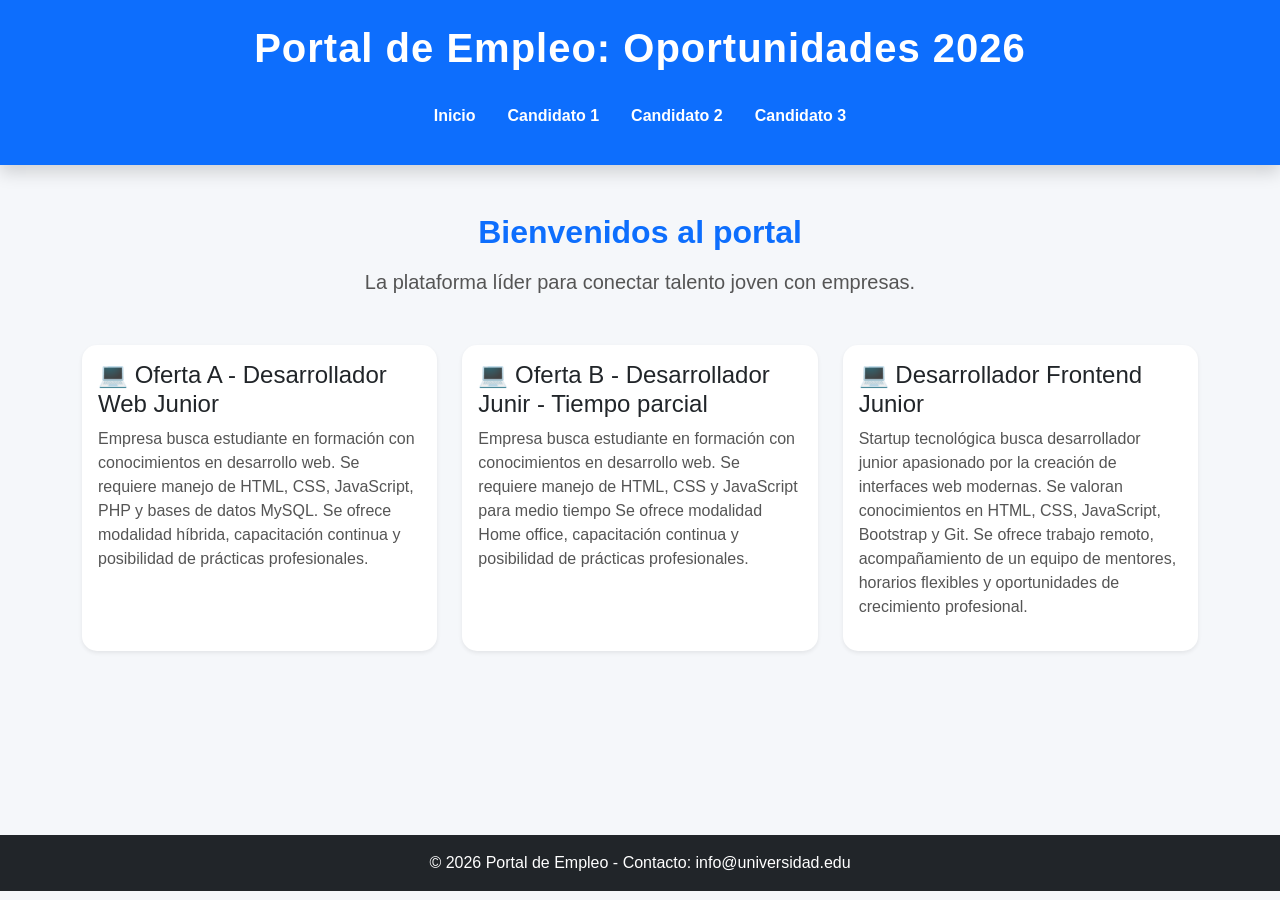
<file: index.html>
<!DOCTYPE html>
<html lang="es">
<head>
    <meta charset="UTF-8">
    <meta name="viewport" content="width=device-width, initial-scale=1.0">
    <title>Portal de Empleo Universitario</title>

    <!-- Bootstrap -->
    <link href="https://cdn.jsdelivr.net/npm/bootstrap@5.3.7/dist/css/bootstrap.min.css" rel="stylesheet">

    <!-- CSS -->
    <link rel="stylesheet" href="css/styles.css">
</head>

<body>

    <header class="bg-primary text-white shadow">

        <div class="container py-4">

            <h1 class="text-center fw-bold">
                Portal de Empleo: Oportunidades 2026
            </h1>

            <nav class="mt-4">

                <ul class="nav justify-content-center">

                    <li class="nav-item">
                        <a class="nav-link text-white fw-semibold" href="index.html">Inicio</a>
                    </li>

                    <li class="nav-item">
                        <a class="nav-link text-white fw-semibold" href="cv/cv_cv1.html">Candidato 1</a>
                    </li>

                    <li class="nav-item">
                        <a class="nav-link text-white fw-semibold" href="cv/cv_cv2.html">Candidato 2</a>
                    </li>

                    <li class="nav-item">
                        <a class="nav-link text-white fw-semibold" href="cv/cv_cv3.html">Candidato 3</a>
                    </li>

                </ul>

            </nav>

        </div>

    </header>

    <main class="container py-5">

        <h2 class="text-center mb-3">
            Bienvenidos al portal
        </h2>

        <p class="text-center fs-5 mb-5">
            La plataforma líder para conectar talento joven con empresas.
        </p>

        <div id="contenedor-destacados">

            <!-- AQUÍ: Cada estudiante debe insertar su tarjeta de oferta laboral -->
             <div class="card p-3 mb-3 shadow-sm">
                <h4>💻 Oferta A - Desarrollador Web Junior</h4>
                <p>
                    Empresa busca estudiante en formación con conocimientos en desarrollo web.
                    Se requiere manejo de HTML, CSS, JavaScript, PHP y bases de datos MySQL.
                    Se ofrece modalidad híbrida, capacitación continua y posibilidad de prácticas profesionales.
                </p>
            </div>


              <div class="card p-3 mb-3 shadow-sm">
                <h4>💻 Oferta B - Desarrollador Junir - Tiempo parcial</h4>
                <p>
                    Empresa busca estudiante en formación con conocimientos en desarrollo web.
                    Se requiere manejo de HTML, CSS y JavaScript para medio tiempo 
                    Se ofrece modalidad Home office, capacitación continua y posibilidad de prácticas profesionales.
                </p>
            </div>

            <div class="card p-3 mb-3 shadow-sm">
                <h4>💻 Desarrollador Frontend Junior</h4>
                <p>
                    Startup tecnológica busca desarrollador junior apasionado por la creación de interfaces web modernas.
                    Se valoran conocimientos en HTML, CSS, JavaScript, Bootstrap y Git.
                    Se ofrece trabajo remoto, acompañamiento de un equipo de mentores, horarios flexibles y oportunidades de crecimiento profesional.
                </p>
            </div>


        </div>

    </main>

    <footer class="bg-dark text-white text-center py-3">

        <p class="mb-0">
            © 2026 Portal de Empleo - Contacto: info@universidad.edu
        </p>

    </footer>

    <script src="https://cdn.jsdelivr.net/npm/bootstrap@5.3.7/dist/js/bootstrap.bundle.min.js"></script>

</body>
</html>
</file>
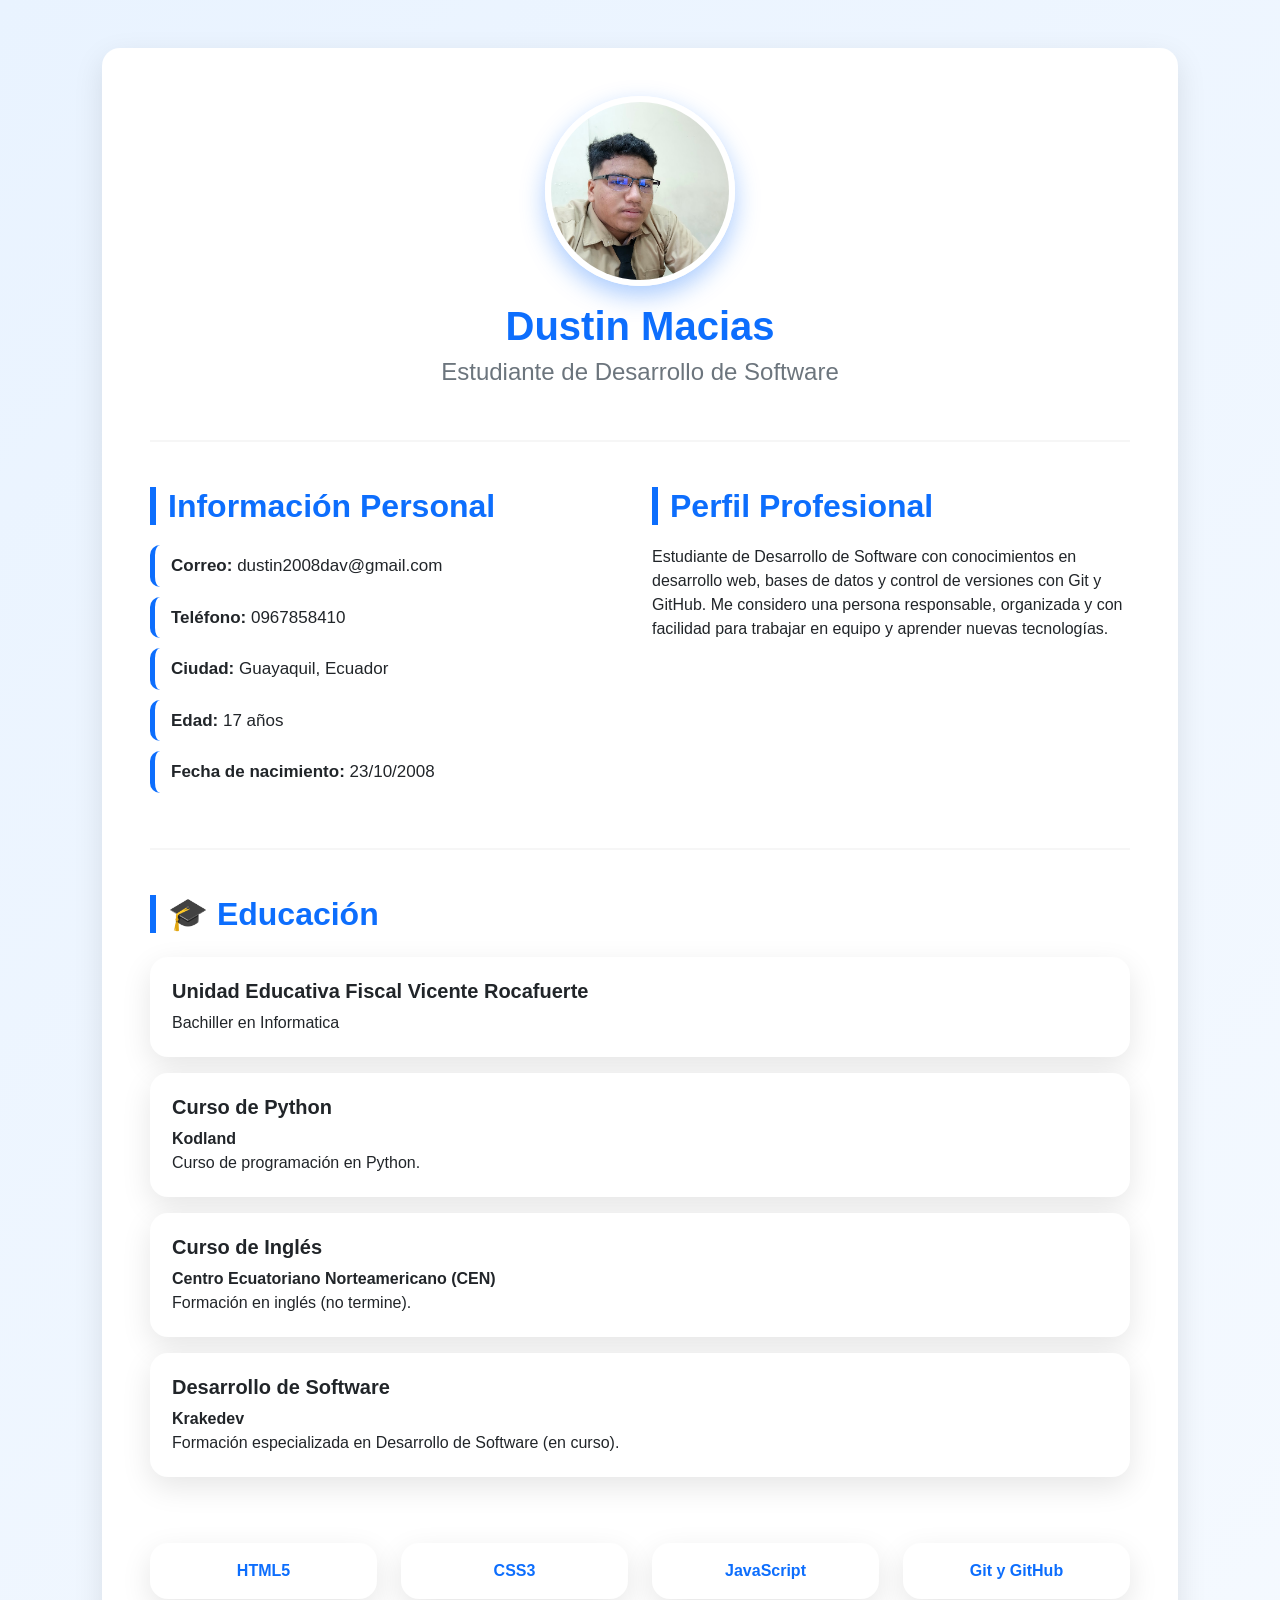
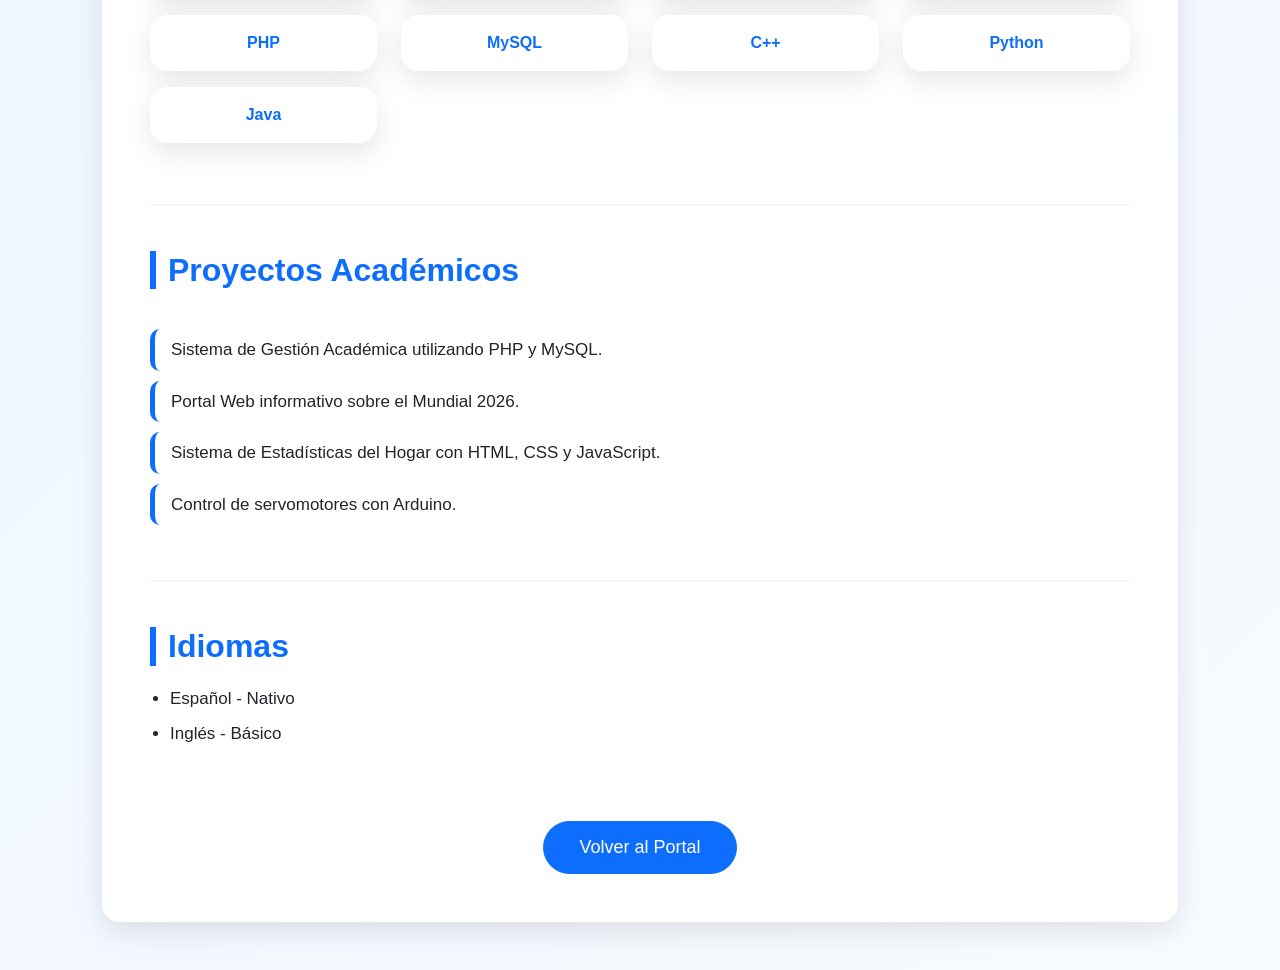
<file: cv/cv_cv1.html>
<!DOCTYPE html>
<html lang="es">

<head>
    <meta charset="UTF-8">
    <meta name="viewport" content="width=device-width, initial-scale=1.0">
    <title>Hoja de Vida - Dustin</title>

    <link href="https://cdn.jsdelivr.net/npm/bootstrap@5.3.7/dist/css/bootstrap.min.css" rel="stylesheet">
    <link rel="stylesheet" href="assets_cv1/css/cv1.css">

</head>

<body>

    <div class="container py-5">

        <div class="card p-5">

            <div class="text-center">

                <img src="assets_cv1/img/perfil.png" class="perfil" alt="Foto de perfil">

                <h1 class="mt-3">Dustin Macias</h1>

                <h4 class="titulo">
                Estudiante de Desarrollo de Software
                </h4>

            </div>

            <hr>

            <div class="row">

                <div class="col-md-6">

                    <h2>Información Personal</h2>

                    <ul class="list-group">

                        <li class="list-group-item">
                            <strong>Correo:</strong> dustin2008dav@gmail.com
                        </li>

                        <li class="list-group-item">
                            <strong>Teléfono:</strong> 0967858410
                        </li>

                        <li class="list-group-item">
                            <strong>Ciudad:</strong> Guayaquil, Ecuador
                        </li>

                        <li class="list-group-item">
                            <strong>Edad:</strong> 17 años
                        </li>

                        <li class="list-group-item">
                            <strong>Fecha de nacimiento:</strong> 23/10/2008
                        </li>

                    </ul>

                </div>

                <div class="col-md-6">

                    <h2>Perfil Profesional</h2>

                        <p>
                        Estudiante de Desarrollo de Software con conocimientos en desarrollo web,
                        bases de datos y control de versiones con Git y GitHub. Me considero una
                        persona responsable, organizada y con facilidad para trabajar en equipo y
                        aprender nuevas tecnologías.
                        </p>

                </div>

            </div>

            <hr>

            <section class="mb-5">

                <h2 class="mb-4">🎓 Educación</h2>

                <div class="card mb-3">
                    <div class="card-body">

                        <h5 class="card-title">
                            Unidad Educativa Fiscal Vicente Rocafuerte
                        </h5>

                        <p class="card-text">
                            Bachiller en Informatica
                        </p>

                    </div>
                </div>

                <div class="card mb-3">
                    <div class="card-body">

                        <h5 class="card-title">
                            Curso de Python
                        </h5>

                        <p class="card-text">
                            <strong>Kodland</strong><br>
                            Curso de programación en Python.
                        </p>

                    </div>
                </div>

                <div class="card mb-3">
                    <div class="card-body">

                        <h5 class="card-title">
                            Curso de Inglés
                        </h5>

                        <p class="card-text">
                            <strong>Centro Ecuatoriano Norteamericano (CEN)</strong><br>
                            Formación en inglés (no termine).
                        </p>

                    </div>
                </div>

                <div class="card">
                    <div class="card-body">

                        <h5 class="card-title">
                            Desarrollo de Software
                        </h5>

                        <p class="card-text">
                            <strong>Krakedev</strong><br>
                            Formación especializada en Desarrollo de Software (en curso).
                        </p>

                    </div>
                </div>

            </section>

            <div class="row">

                <div class="col-md-3 mb-3">
                    <div class="card p-3 text-center">
                    HTML5
                    </div>
                </div>

                <div class="col-md-3 mb-3">
                    <div class="card p-3 text-center">
                    CSS3
                    </div>
                </div>

                <div class="col-md-3 mb-3">
                    <div class="card p-3 text-center">
                    JavaScript
                    </div>
                </div>

                <div class="col-md-3 mb-3">
                    <div class="card p-3 text-center">
                    Git y GitHub
                    </div>
                </div>

                <div class="col-md-3 mb-3">
                    <div class="card p-3 text-center">
                    PHP
                    </div>
                </div>

                <div class="col-md-3 mb-3">
                    <div class="card p-3 text-center">
                    MySQL
                    </div>
                </div>

                <div class="col-md-3 mb-3">
                    <div class="card p-3 text-center">
                    C++
                    </div>
                </div>

                <div class="col-md-3 mb-3">
                    <div class="card p-3 text-center">
                    Python
                    </div>
                </div>

                <div class="col-md-3 mb-3">
                    <div class="card p-3 text-center">
                    Java
                    </div>
                </div>

            </div>

            <hr>

            <h2>Proyectos Académicos</h2>

            <ul class="list-group">

            <li class="list-group-item">
            Sistema de Gestión Académica utilizando PHP y MySQL.
            </li>

            <li class="list-group-item">
            Portal Web informativo sobre el Mundial 2026.
            </li>

            <li class="list-group-item">
            Sistema de Estadísticas del Hogar con HTML, CSS y JavaScript.
            </li>

            <li class="list-group-item">
            Control de servomotores con Arduino.
            </li>

            </ul>

            <hr>

            <h2>Idiomas</h2>

            <ul>

            <li>Español - Nativo</li>

            <li>Inglés - Básico</li>

            </ul>

            <div class="text-center mt-5">

                <a href="../index.html" class="btn btn-primary">
                Volver al Portal
                </a>

            </div>

        </div>

    </div>

</body>

</html>
</file>
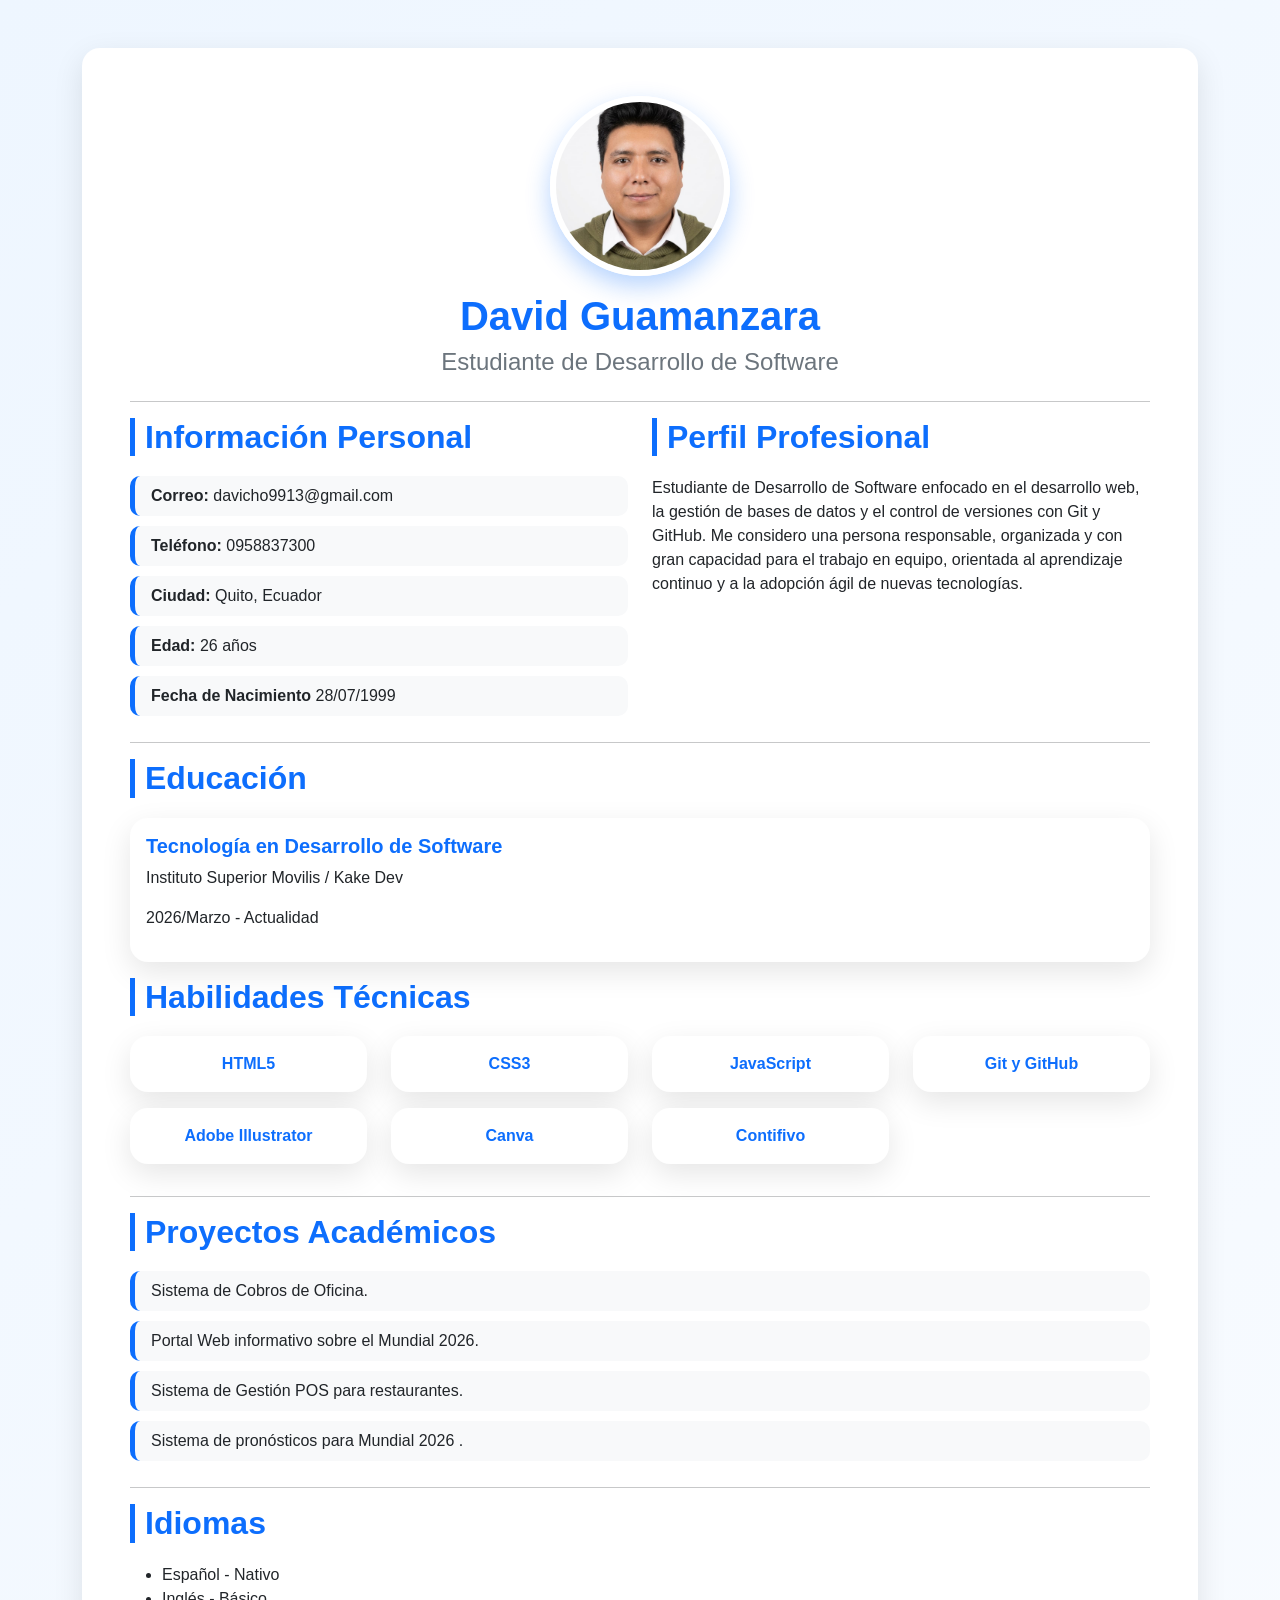
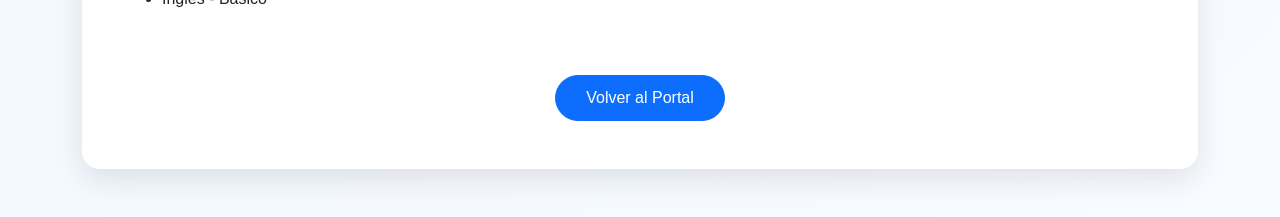
<file: cv/cv_cv2.html>
<!DOCTYPE html>
<html lang="en">
<head>
    <meta charset="UTF-8">
    <meta name="viewport" content="width=device-width, initial-scale=1.0">
    <title>Document</title>
    <link href="https://cdn.jsdelivr.net/npm/bootstrap@5.3.7/dist/css/bootstrap.min.css" rel="stylesheet">
    <link rel="stylesheet" href="assets_cv2/css/cv2.css">
</head>
<body>
    <div class="container py-5">

<div class="card p-5">

<div class="text-center">

<img src="assets_cv2/img/WhatsApp Image 2026-05-04 at 8.12.50 PM.jpeg" class="perfil" alt="Foto de perfil">

<h1 class="mt-3">David Guamanzara</h1>

<h4 class="titulo">
Estudiante de Desarrollo de Software
</h4>

</div>

<hr>

<div class="row">

<div class="col-md-6">

<h2>Información Personal</h2>

<ul class="list-group">

<li class="list-group-item">
<strong>Correo:</strong> davicho9913@gmail.com
</li>

<li class="list-group-item">
<strong>Teléfono:</strong> 0958837300
</li>

<li class="list-group-item">
<strong>Ciudad:</strong> Quito, Ecuador
</li>

<li class="list-group-item">
<strong>Edad:</strong> 26 años
</li>

<li class="list-group-item">
<strong>Fecha de Nacimiento</strong> 28/07/1999
</li>

</ul>

</div>

<div class="col-md-6">

<h2>Perfil Profesional</h2>

<p>
Estudiante de Desarrollo de Software enfocado en el desarrollo web, la gestión de bases de datos y el control de versiones con Git y GitHub. Me considero una persona responsable, organizada y con gran capacidad para el trabajo en equipo, orientada al aprendizaje continuo y a la adopción ágil de nuevas tecnologías.
</p>

</div>

</div>

<hr>

<h2>Educación</h2>

<div class="card p-3 mb-3">

<h5>Tecnología en Desarrollo de Software</h5>

<p>
Instituto Superior Movilis / Kake Dev
</p>

<p>
2026/Marzo - Actualidad
</p>

</div>

<h2>Habilidades Técnicas</h2>

<div class="row">

<div class="col-md-3 mb-3">
<div class="card p-3 text-center">
HTML5
</div>
</div>

<div class="col-md-3 mb-3">
<div class="card p-3 text-center">
CSS3
</div>
</div>

<div class="col-md-3 mb-3">
<div class="card p-3 text-center">
JavaScript
</div>
</div>

<div class="col-md-3 mb-3">
<div class="card p-3 text-center">
Git y GitHub
</div>
</div>


<div class="col-md-3 mb-3">
<div class="card p-3 text-center">
Adobe Illustrator
</div>
</div>

<div class="col-md-3 mb-3">
<div class="card p-3 text-center">
Canva
</div>
</div>

<div class="col-md-3 mb-3">
<div class="card p-3 text-center">
Contifivo
</div>
</div>

</div>

<hr>

<h2>Proyectos Académicos</h2>

<ul class="list-group">

<li class="list-group-item">
Sistema de Cobros de Oficina.
</li>

<li class="list-group-item">
Portal Web informativo sobre el Mundial 2026.
</li>

<li class="list-group-item">
Sistema de Gestión POS para restaurantes.
</li>

<li class="list-group-item">
Sistema de pronósticos para Mundial 2026 .
</li>

</ul>

<hr>

<h2>Idiomas</h2>

<ul>

<li>Español - Nativo</li>

<li>Inglés - Básico</li>

</ul>

<div class="text-center mt-5">


<a href="../index.html" class="btn btn-primary">
Volver al Portal
</a>

</div>

</div>

</div>
</body>
</html>
</file>
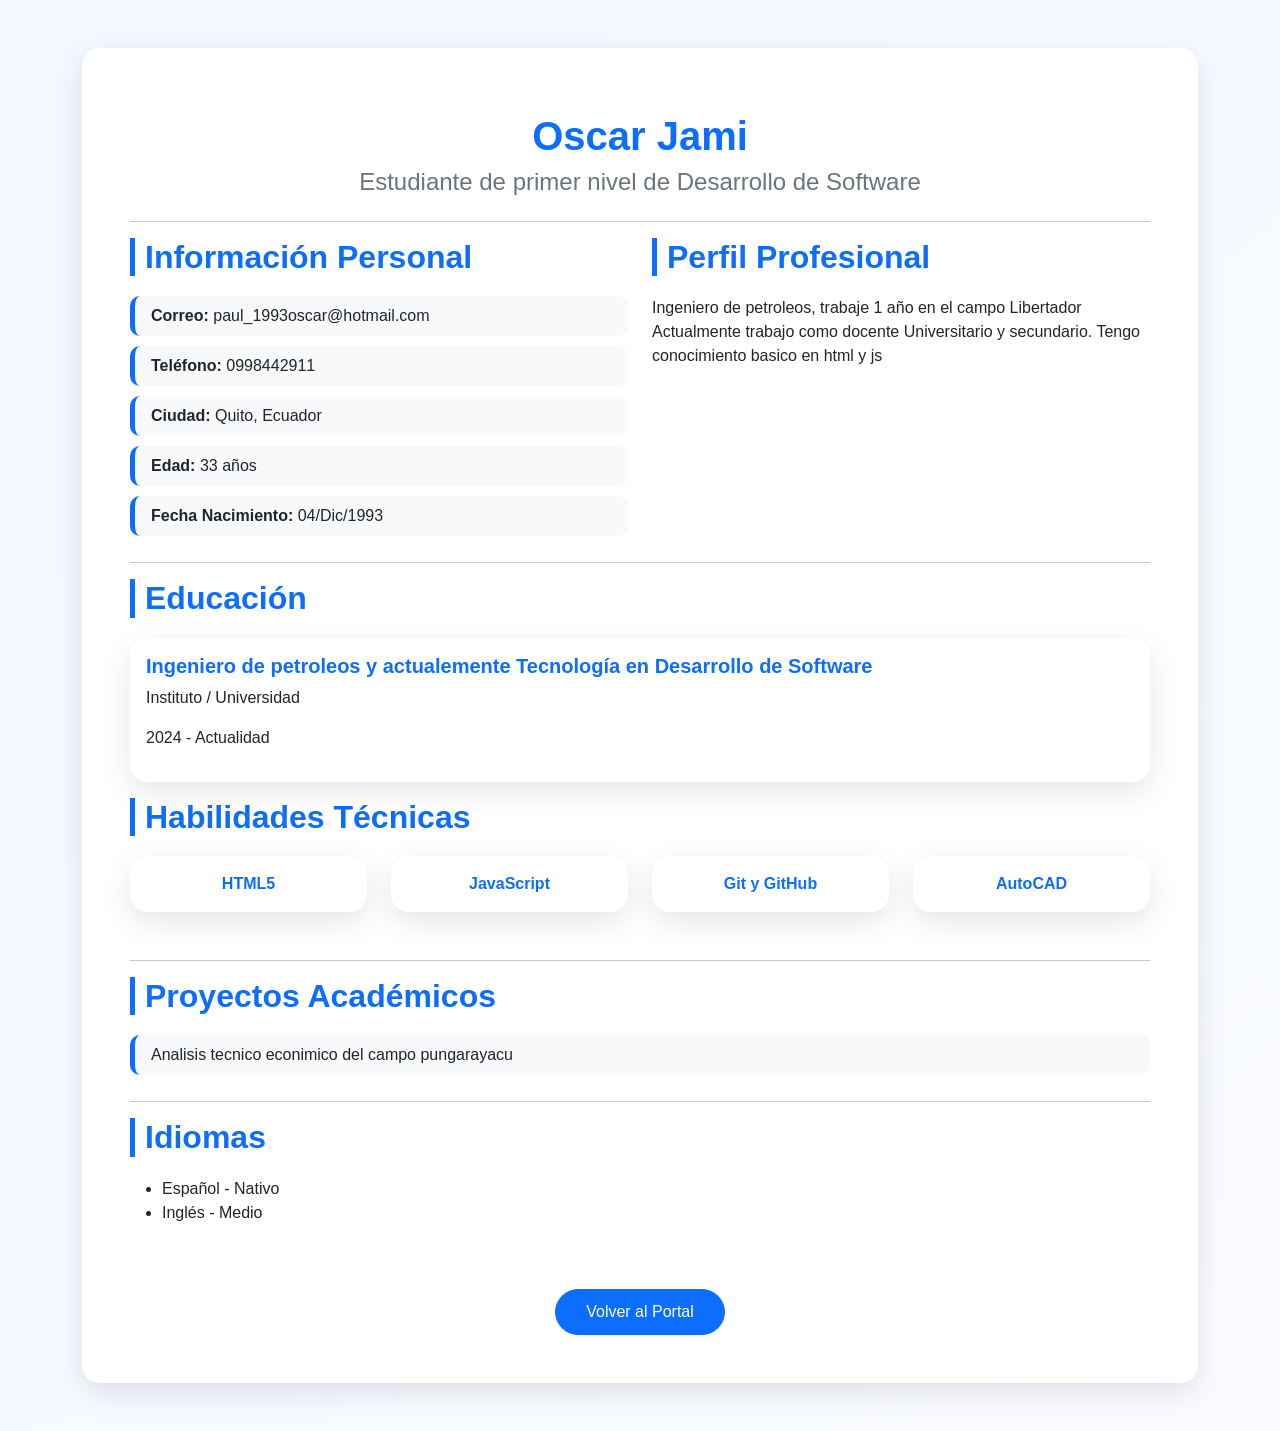
<file: cv/cv_cv3.html>
<!DOCTYPE html>
<html lang="es">
<head>
    <meta charset="UTF-8">
    <meta name="viewport" content="width=device-width, initial-scale=1.0">
    <title>Hoja de vida Oscar Jami</title>
    <link href="https://cdn.jsdelivr.net/npm/bootstrap@5.3.7/dist/css/bootstrap.min.css" rel="stylesheet">
    <link rel="stylesheet" href="assets_cv3/css/cv3.css">
</head>
<body>
    <div class="container py-5">

<div class="card p-5">

<div class="text-center">


<h1 class="mt-3">Oscar Jami</h1>

<h4 class="titulo">
Estudiante de primer nivel de Desarrollo de Software 
</h4>

</div>

<hr>

<div class="row">

<div class="col-md-6">

<h2>Información Personal</h2>

<ul class="list-group">

<li class="list-group-item">
<strong>Correo:</strong> paul_1993oscar@hotmail.com
</li>

<li class="list-group-item">
<strong>Teléfono:</strong> 0998442911
</li>

<li class="list-group-item">
<strong>Ciudad:</strong> Quito, Ecuador
</li>

<li class="list-group-item">
<strong>Edad:</strong> 33 años
</li>

<li class="list-group-item">
<strong>Fecha Nacimiento:</strong> 04/Dic/1993
</li>

</ul>

</div>

<div class="col-md-6">

<h2>Perfil Profesional</h2>

<p>
Ingeniero de petroleos, trabaje 1 año en el campo Libertador
Actualmente trabajo como docente Universitario y secundario.
Tengo conocimiento basico en html y js

</p>

</div>

</div>

<hr>

<h2>Educación</h2>

<div class="card p-3 mb-3">

<h5>Ingeniero de petroleos y actualemente Tecnología en Desarrollo de Software</h5>

<p>
Instituto / Universidad
</p>

<p>
2024 - Actualidad
</p>

</div>

<h2>Habilidades Técnicas</h2>

<div class="row">

<div class="col-md-3 mb-3">
<div class="card p-3 text-center">
HTML5
</div>
</div>

<div class="col-md-3 mb-3">
<div class="card p-3 text-center">
JavaScript
</div>
</div>

<div class="col-md-3 mb-3">
<div class="card p-3 text-center">
Git y GitHub
</div>
</div>

<div class="col-md-3 mb-3">
<div class="card p-3 text-center">
AutoCAD
</div>
</div>

<div class="col-md-3 mb-3">

</div>

<div class="col-md-3 mb-3">

</div>

<div class="col-md-3 mb-3">

</div>

<div class="col-md-3 mb-3">

</div>

</div>

<hr>

<h2>Proyectos Académicos</h2>

<ul class="list-group">

<li class="list-group-item">
Analisis tecnico econimico del campo pungarayacu
</li>


</ul>

<hr>

<h2>Idiomas</h2>

<ul>

<li>Español - Nativo</li>

<li>Inglés - Medio</li>

</ul>

<div class="text-center mt-5">


<a href="../index.html" class="btn btn-primary">
Volver al Portal
</a>

</div>

</div>

</div>


    
</body>
</html>
</file>
<file: css/styles.css>
/* ===== ESTILOS GENERALES ===== */
body{
    background:#f5f7fa;
    font-family:Arial, Helvetica, sans-serif;
}
/* ===== HEADER ===== */
header{
    border-bottom:5px solid #0d6efd;
}
header h1{
    letter-spacing:1px;
}
.nav-link{
    transition:.3s;
    border-radius:8px;
}
.nav-link:hover{
    background:rgba(255,255,255,.2);
}
/* ===== MAIN ===== */
main{
    min-height:70vh;
}
main h2{
    font-weight:bold;
    color:#0d6efd;
}
main p{
    color:#555;
}
/* ===== CONTENEDOR DE OFERTAS ===== */
#contenedor-destacados{
    display:grid;
    grid-template-columns:repeat(auto-fit,minmax(300px,1fr));
    gap:25px;
    margin-top:30px;
}
/* Las tarjetas que agreguen los integrantes */
#contenedor-destacados .card{
    border:none;
    border-radius:15px;
    transition:.3s;
    box-shadow:0 5px 15px rgba(0,0,0,.1);
}
#contenedor-destacados .card:hover{
    transform:translateY(-8px);
}

/* ===== FOOTER ===== */
footer{
    margin-top:40px;
}
footer p{
    margin:0;
}
</file>
<file: cv/assets_cv1/css/cv1.css>
/* ===================================
   ESTILOS GENERALES
=================================== */

*{
    margin: 0;
    padding: 0;
    box-sizing: border-box;
}

body{
    font-family: "Segoe UI", Tahoma, Geneva, Verdana, sans-serif;
    background: linear-gradient(135deg,#e9f3ff,#f8fbff);
    color: #333;
}

/* ===================================
   CONTENEDOR PRINCIPAL
=================================== */

.container{

    max-width: 1100px;

}

/* ===================================
   TARJETA PRINCIPAL
=================================== */

.card{

    border: none;
    border-radius: 18px;
    box-shadow: 0 10px 30px rgba(0,0,0,.10);
    transition: .3s;

}

.card:hover{

    transform: translateY(-4px);

}

/* ===================================
   FOTO
=================================== */

.perfil{

    width: 190px;
    height: 190px;
    border-radius: 50%;
    object-fit: cover;

    border: 6px solid white;

    box-shadow: 0 10px 25px rgba(13,110,253,.35);

}

/* ===================================
   TITULOS
=================================== */

h1{

    font-weight: bold;
    color: #0d6efd;

}

.titulo{

    color: #6c757d;
    font-weight: 500;

}

h2{

    color: #0d6efd;
    margin-bottom: 20px;
    font-weight: bold;
    border-left: 6px solid #0d6efd;
    padding-left: 12px;

}

h5{

    color: #0d6efd;
    font-weight: bold;

}

/* ===================================
   INFORMACION PERSONAL
=================================== */

.list-group-item{

    border: none;
    margin-bottom: 10px;
    border-radius: 10px !important;
    background: #f8f9fa;
    transition: .3s;

}

.list-group-item:hover{

    background: #0d6efd;
    color: white;

}

/* ===================================
   TARJETAS DE EDUCACION
=================================== */

section .card{

    margin-bottom: 18px;

}

section .card-body{

    padding: 22px;

}

/* ===================================
   HABILIDADES
=================================== */

.row .card{

    background: white;
    text-align: center;
    font-weight: bold;
    color: #0d6efd;
    padding: 18px;

}

.row .card:hover{

    background: #0d6efd;
    color: white;
    transform: scale(1.05);

}

/* ===================================
   PROYECTOS
=================================== */

ul.list-group{

    margin-top: 20px;

}

ul.list-group .list-group-item{

    background: white;
    border-left: 5px solid #0d6efd;

}

/* ===================================
   IDIOMAS
=================================== */

ul{

    padding-left: 20px;

}

ul li{

    margin-bottom: 10px;
    font-size: 17px;

}

/* ===================================
   BOTON
=================================== */

.btn{

    padding: 12px 35px;
    font-size: 18px;
    border-radius: 50px;
    transition: .3s;

}

.btn:hover{

    transform: translateY(-3px);

    box-shadow: 0 10px 20px rgba(13,110,253,.3);

}

/* ===================================
   LINEAS
=================================== */

hr{

    margin: 45px 0;
    border: 1px solid #dcdcdc;

}

/* ===================================
   RESPONSIVE
=================================== */

@media(max-width:768px){

    .perfil{

        width: 150px;
        height: 150px;

    }

    h1{

        font-size: 30px;

    }

    h2{

        font-size: 24px;

    }

    .card{

        margin-bottom: 20px;

    }

}
</file>
<file: cv/assets_cv2/css/cv2.css>
body{
    font-family: "Segoe UI", Tahoma, Geneva, Verdana, sans-serif;
    background: linear-gradient(135deg,#eef6ff,#f8fbff);
    color: #333;
}

/* TARJETA PRINCIPAL */
.card{
    border: none;
    border-radius: 18px;
    box-shadow: 0 10px 30px rgba(0,0,0,.10);
    transition: .3s;
}

.card:hover{
    transform: translateY(-4px);
}

/* FOTO PERFIL */
.perfil{
    width: 180px;
    height: 180px;
    border-radius: 50%;
    object-fit: cover;
    border: 6px solid white;
    box-shadow: 0 10px 25px rgba(13,110,253,.30);
}

/* TITULOS */
h1{
    font-weight: bold;
    color: #0d6efd;
}

.titulo{
    color: #6c757d;
    font-weight: 500;
}

h2{
    color: #0d6efd;
    font-weight: bold;
    border-left: 5px solid #0d6efd;
    padding-left: 10px;
    margin-bottom: 20px;
}

h5{
    color: #0d6efd;
    font-weight: bold;
}

/* LISTA PERSONAL */
.list-group-item{
    border: none;
    margin-bottom: 10px;
    border-radius: 10px !important;
    background: #f8f9fa;
    transition: .3s;
}

.list-group-item:hover{
    background: #0d6efd;
    color: white;
}

/* HABILIDADES */
.row .card{
    text-align: center;
    font-weight: bold;
    color: #0d6efd;
    transition: .3s;
}

.row .card:hover{
    background: #0d6efd;
    color: white;
    transform: scale(1.05);
}

/* PROYECTOS */
ul.list-group .list-group-item{
    border-left: 5px solid #0d6efd;
}

/* BOTON */
.btn{
    border-radius: 50px;
    padding: 10px 30px;
    transition: .3s;
}

.btn:hover{
    transform: translateY(-3px);
    box-shadow: 0 10px 20px rgba(13,110,253,.3);
}

/* RESPONSIVE */
@media(max-width:768px){
    .perfil{
        width: 140px;
        height: 140px;
    }

    h1{
        font-size: 28px;
    }

    h2{
        font-size: 22px;
    }
}
</file>
<file: cv/assets_cv3/css/cv3.css>
body{
    font-family: "Segoe UI", Tahoma, Geneva, Verdana, sans-serif;
    background: linear-gradient(135deg,#f3f7ff,#f9fbff);
    color: #333;
}

/* TARJETA PRINCIPAL */
.card{
    border: none;
    border-radius: 18px;
    box-shadow: 0 10px 30px rgba(0,0,0,.10);
    transition: .3s;
}

.card:hover{
    transform: translateY(-4px);
}

/* TITULOS */
h1{
    font-weight: bold;
    color: #0d6efd;
    text-align: center;
}

.titulo{
    color: #6c757d;
    font-weight: 500;
    text-align: center;
}

h2{
    color: #0d6efd;
    font-weight: bold;
    border-left: 5px solid #0d6efd;
    padding-left: 10px;
    margin-bottom: 20px;
}

h5{
    color: #0d6efd;
    font-weight: bold;
}

/* LISTAS */
.list-group-item{
    border: none;
    margin-bottom: 10px;
    border-radius: 10px !important;
    background: #f8f9fa;
    transition: .3s;
}

.list-group-item:hover{
    background: #0d6efd;
    color: white;
}

/* HABILIDADES */
.row .card{
    text-align: center;
    font-weight: bold;
    color: #0d6efd;
    transition: .3s;
}

.row .card:hover{
    background: #0d6efd;
    color: white;
    transform: scale(1.05);
}

/* PROYECTOS */
ul.list-group .list-group-item{
    border-left: 5px solid #0d6efd;
}

/* BOTON */
.btn{
    border-radius: 50px;
    padding: 10px 30px;
    transition: .3s;
}

.btn:hover{
    transform: translateY(-3px);
    box-shadow: 0 10px 20px rgba(13,110,253,.3);
}

/* RESPONSIVE */
@media(max-width:768px){
    h1{
        font-size: 28px;
    }

    h2{
        font-size: 22px;
    }
}
</file>
